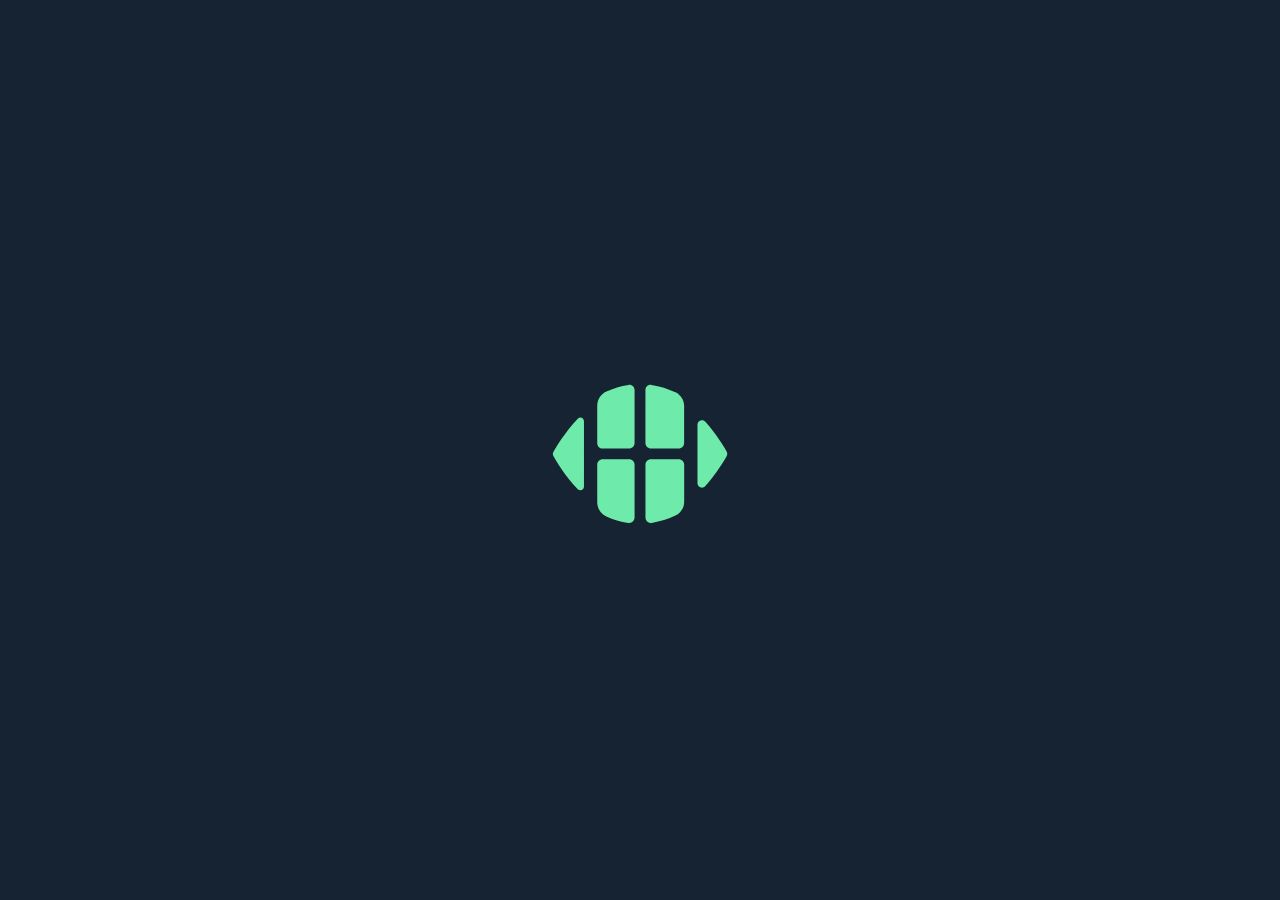
<file: index.html>
<!DOCTYPE html>
<html lang="en" class="darkmode">
<head>
    <meta charset="UTF-8">
    <meta name="viewport" content="width=device-width, initial-scale=1.0">
    <title>Memvis</title>
    <link rel="icon" href="images/memvis-logo-teal.svg" type="image/svg+xml">
    <style>
        :root {
        --base-color: #FAFAFA;
        --base-variant: #FCFDFD;
        --text-color: #191A1B;
        --secondary-text: #555555;
        --primary-color: #EAEAEA;
        }

        .darkmode {
        --base-color: #162332;
        --base-variant: #1c2b3b;
        --text-color: #ffffff;
        --secondary-text: #6decac;
        --primary-color: #24374c;
        --accent-color: #2d435b;
        }

        body, html {
            height: 100%;
            width: 100%;
            margin: 0;
            display: flex;
            justify-content: center;
            align-items: center;
            background-color: var(--base-color);
            transition: opacity 1s ease; 
            opacity: 1;
        }

        img {
            width: 200px; 
        }

        .teal {
        filter: invert(86%) sepia(13%) saturate(1468%) hue-rotate(88deg) brightness(98%) contrast(88%);
        }
    </style>
    <script>
        window.onload = function () {
            setTimeout(function () {
                document.body.style.opacity = 0;

                setTimeout(function () {
                    window.location.href = "main.html";
                }, 1000); 
            }, 1000); 
        }
    </script>
</head>
<body class="darkmode">
    <img src="images/memvis-logo-black.svg" alt="Logo" class="teal">
</body>
</html>
</file>
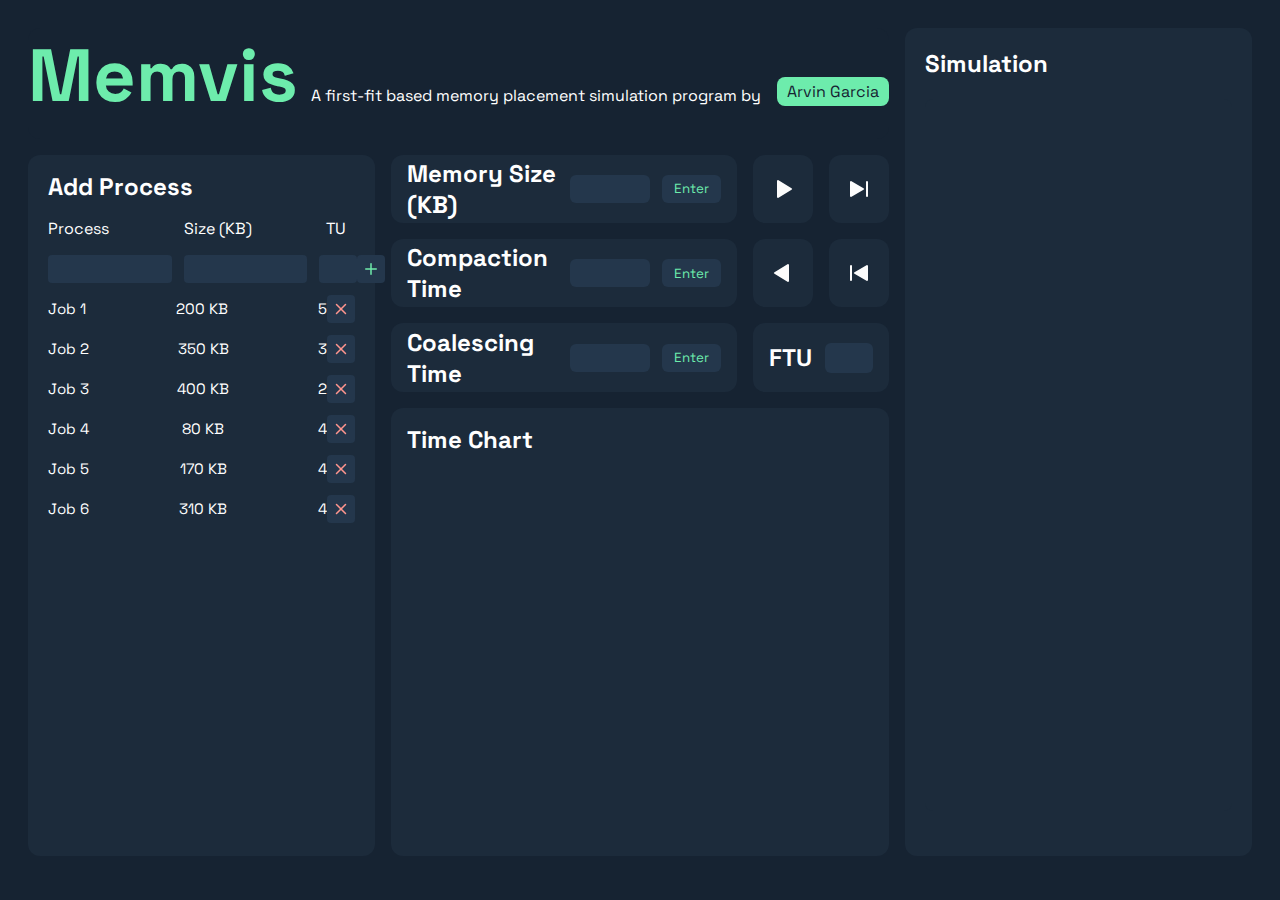
<file: main.html>
<!DOCTYPE html>
  <html lang="en" class="darkmode">
    <head>
      <meta charset="UTF-8">
      <meta name="viewport" content="width=device-width, initial-scale=1.0">
      <title>Memvis</title>
      <link rel="stylesheet" href="styles.css">
      <link rel="preconnect" href="https://fonts.googleapis.com">
      <link rel="preconnect" href="https://fonts.gstatic.com" crossorigin>
      <link href="https://fonts.googleapis.com/css2?family=Space+Grotesk:wght@300..700&display=swap" rel="stylesheet">
      <link rel="icon" href="images/memvis-logo-teal.svg" type="image/svg+xml">
      <script src="script.js" defer></script>
    </head>

    <body class="darkmode">
      <div class="container-main">

        <div class="item memvis-1">
          <h1>Memvis</h1>
          <div class="subheading">
            <p>A first-fit based memory placement simulation program by </p>
            <button class="author" onclick="window.open('https://github.com/ArvsCodes/memvis-memory-simulator')">Arvin Garcia</button>
          </div>
        </div>

        <div class="item addp-2">
          <h2>Add Process</h2>
          <div class="process-labels-container">
            <p>Process</p>
            <p>Size (KB)</p>
            <p>TU</p>
          </div>
          <div class="process-input-container">
            <div class="num-inputs">
              <input type="text" id="processno-input" name="processno-input" class="inpv1"> 
              <input type="number" id="size-input" name="size-input" class="inpv1"> 
              <input type="number" id="tu-input" name="tu-input" class="inpv2"> 
            </div>
            <div class="button-container">
              <button class="add-button"><img src="images/plus.svg" class="add-green"></button>
            </div>
          </div>
          <div class="parent-processes-container">
          </div>
        </div>

        <div class="item mems-3">
          <h2>Memory Size (KB)</h2>
          <div class="container-mems-input">
            <input type="number" id="memory-size" name="memory-size" required> 
            <button>Enter</button>
          </div>
        </div>

        <div class="item comp-4">
          <h2>Compaction Time</h2>
          <div class="container-comp-input">
            <input type="number" id="comp-time" name="comp-time" required> 
            <button>Enter</button>
          </div>  
        </div>

        <div class="item hole-5">
          <h2>Coalescing Time</h2>
          <div class="container-hole-input">
            <input type="number" id="coal-hole" name="coal-hole" required> 
            <button>Enter</button>
          </div> 
        </div>

        <div class="item onef-6">
          <img src="images/player-play.svg" class="turn-white">
        </div>

        <div class="item fullf-7">
          <img src="images/player-skip-forward.svg" class="turn-white">
        </div>

        <div class="item oneb-8 invert-img">
          <img src="images/player-play.svg" class="turn-white">
        </div>

        <div class="item fullb-9 invert-img">
          <img src="images/player-skip-forward.svg" class="turn-white">
        </div>

        <div class="item ftu-10">
          <h2>FTU </h2>
          <div class="ftu-output-container">
            <p class="ftu"></p>
          </div>
        </div>

        <div class="item chart-11">
          <h2>Time Chart</h2>
          <div class="chart-container">

          </div>
        </div>

        <div class="item sim-12">
          <h2>Simulation</h2>
          <div class="simulation-container">

          </div>
        </div>
        
      </div>
    </body>
</html>
</file>
<file: styles.css>
:root {
  --base-color: #FAFAFA;
  --base-variant: #FCFDFD;
  --text-color: #191A1B;
  --secondary-text: #555555;
  --primary-color: #EAEAEA;
}

.darkmode {
  --base-color: #162332;
  --base-variant: #1c2b3b;
  --text-color: #ffffff;
  --secondary-text: #6decac;
  --primary-color: #24374c;
  --accent-color: #2d435b;
}

body {
  padding: 20px 20px 20px 20px;
  background-color: var(--base-color);
  font-family: "Space Grotesk";
}

body {
  opacity: 0;
  transition: opacity 1s ease;
}
body.fade-in {
  opacity: 1;
}

input::-webkit-outer-spin-button,
input::-webkit-inner-spin-button {
  -webkit-appearance: none;
  margin: 0;
}

input:focus{
  outline: none;
}

h2 {
  color: var(--text-color);
}

p {
  color: var(--text-color);
}

button {
  cursor: pointer;
}

.invert-img {
  -webkit-transform: scaleX(-1);
  transform: scaleX(-1);
}

.container-main {
  width: auto;
  height: 92vh;

  display: grid;
  grid-template-rows: repeat(20, 1fr);
  grid-template-columns: repeat(20, 1fr);
  grid-gap: 1em;
}

.item {
  background-color: var(--base-variant);
  border-radius: 12px;

  margin: 0;
  padding: 0;
}

.memvis-1 {
  margin: 0;
  padding: 0;

  grid-row: 1 / 4;
  grid-column: 1 / 15;
  background-color: var(--base-color);
  box-shadow: none;
  border: none;
  border-radius: 12px;

  display: flex;
  justify-content: space-between;
  align-items: baseline;
}

.memvis-1 h1 {
  margin: 0 0 0 0;
  padding: 0;

  font-weight: 700;
  font-size: 74px;
  color: var(--secondary-text);
}

.memvis-1 p {
  margin: 0;
  padding: 0;

  font-size: 16px;
}

.memvis-1 .author {
  margin: 0 0 8px 0;
  padding: 4px 10px;

  font-family: "Space Grotesk";
  font-size: 16px;

  background-color: var(--secondary-text);
  color: var(--base-color);
  border: transparent;
  border-radius: 8px;
  transition: 0.2s;
}

.memvis-1 .author:active {
  opacity: 0.7;
}

.memvis-1 .subheading {
  gap: 16px;
  display: flex;
  align-items: center;
}

.addp-2 {
  margin: 0;
  padding: 0 20px;

  grid-row: 4 / 21;
  grid-column: 1 / 7;

  display: flex;
  flex-direction: column;
}

.addp-2 h2 {
  margin: 16px 0 0 0;
  padding: 0;
}

.addp-2 .process-labels-container {
  margin: 0;
  padding: 0;

  display: flex;
  justify-content: space-between;
  max-width: 298px;
}

.addp-2 .process-input-container {
  margin: 0 0 6px 0;
  padding: 0;

  display: flex;
  justify-content: space-between;
  gap: 0px;
}

.num-inputs {
  margin: 0;
  padding: 0;

  display: flex;
  gap: 12px;
  width: 309px;
}

.button-container {
  margin: 0;
  padding: 0;

  display: flex;
  gap: 12px;
}

.addp-2 .process-input-container input {
  margin: 0;
  padding: 0 10px;
  background-color: var(--primary-color);
  border: transparent;
  border-radius: 4px;
  font-family: "Space Grotesk";
  font-size: 15px;
  color:var(--secondary-text);
}

.inpv1 {
  min-width: 40px;
}

.inpv2 {
  max-width: 18px;
  min-height: 28px;
  text-align: center;
}

.addp-2 .process-input-container button {
  margin: 0;
  padding: 0;

  min-width: 28px;
  min-height: 28px;

  border: transparent;
  border-radius: 4px;
  background-color: var(--primary-color);

  display: flex;
  justify-content: center;
  align-items: center;
}

.addp-2 .del-button {
  background-color: var(--primary-color);
}

.add-green {
  width: 18px;
  filter: invert(86%) sepia(13%) saturate(1468%) hue-rotate(88deg) brightness(98%) contrast(88%);
}

.del-red {
  width: 18px;
  filter: invert(92%) sepia(11%) saturate(7485%) hue-rotate(299deg) brightness(95%) contrast(113%);
}

.edit-yellow {
  width: 16px;
  filter: invert(95%) sepia(82%) saturate(471%) hue-rotate(10deg) brightness(98%) contrast(106%);
}

.turn-white {
  filter: invert(100%) sepia(7%) saturate(271%) hue-rotate(93deg) brightness(101%) contrast(98%);
}

.processes-container {
  margin: 0;
  padding: 0;

  height: 40px;
  display: flex;
  justify-content: space-between;
  align-items: center;
  gap: 0px;
}

.user-inputs {
  margin: 0;
  padding: 0;

  display: flex;
  justify-content: space-between;
  width: 295px;

  font-size: 15px;
}

.edit-del-container {
  margin: 0;
  padding: 0;

  display: flex;
  gap: 12px;
  align-items: center;
  justify-content: center;
}

.edit-del-container button {
  margin: 0;
  padding: 0;

  min-width: 28px;
  min-height: 28px;

  background-color: var(--text-color);
  border: transparent;
  border-radius: 4px;

  display: flex;
  justify-content: center;
  align-items: center;
}

.mems-3 {
  margin: 0;
  padding: 0 16px;

  grid-row: 4 / 6;
  grid-column: 7 / 13;

  display: flex;
  align-items: center;
  justify-content: space-between;
}

.mems-3 .container-mems-input {
  display: flex;
  gap: 12px;
}

.mems-3 input {
  margin: 0;
  padding: 0 10px;
  min-height: 28px;
  max-width: 60px;

  font-family: "Space Grotesk";
  font-size: 15px;
  color: var(--secondary-text);
  background-color: var(--primary-color);
  border: transparent;
  border-radius: 6px;
}

.mems-3 button {
  margin: 0;
  padding: 4px 12px;

  background-color: var(--primary-color);
  color: var(--secondary-text);
  font-family: "Space Grotesk";
  border: transparent;
  border-radius: 6px;
  transition: 0.2s;
}

.mems-3 button:hover {
  background-color: var(--secondary-text);
  color: var(--base-variant);
}

.mems-3 button:active {
  opacity: 0.6;
}

.comp-4 {
  margin: 0;
  padding: 0 16px;

  grid-row: 6 / 8;
  grid-column: 7 / 13;

  display: flex;
  align-items: center;
  justify-content: space-between;
}

.comp-4 .container-comp-input {
  display: flex;
  gap: 12px;
}

.comp-4 input {
  margin: 0;
  padding: 0 10px;
  min-height: 28px;
  max-width: 60px;

  font-family: "Space Grotesk";
  font-size: 15px;
  color: var(--secondary-text);
  background-color: var(--primary-color);
  border: transparent;
  border-radius: 6px;
}

.comp-4 button {
  margin: 0;
  padding: 4px 12px;

  background-color: var(--primary-color);
  color: var(--secondary-text);
  font-family: "Space Grotesk";
  border: transparent;
  border-radius: 6px;
  transition: 0.2s;
}

.comp-4 button:hover {
  background-color: var(--secondary-text);
  color: var(--base-variant);
}

.comp-4 button:active {
  opacity: 0.6;
}

.hole-5 {
  margin: 0;
  padding: 0 16px;

  grid-row: 8 / 10;
  grid-column: 7 / 13;

  display: flex;
  align-items: center;
  justify-content: space-between;
}

.hole-5 .container-hole-input {
  display: flex;
  gap: 12px;
}

.hole-5 input {
  margin: 0;
  padding: 0 10px;
  min-height: 28px;
  max-width: 60px;

  font-family: "Space Grotesk";
  font-size: 15px;
  color: var(--secondary-text);
  background-color: var(--primary-color);
  border: transparent;
  border-radius: 6px;
}

.hole-5 button {
  margin: 0;
  padding: 4px 12px;

  background-color: var(--primary-color);
  color: var(--secondary-text);
  font-family: "Space Grotesk";
  border: transparent;
  border-radius: 6px;
  transition: 0.2s;
}

.hole-5 button:hover {
  background-color: var(--secondary-text);
  color: var(--base-variant);
}

.hole-5 button:active {
  opacity: 0.6;
}

.onef-6 {
  min-width: 60px;
  min-height: 60px;

  grid-row: 4 / 6;
  grid-column: 13 / 14;

  display: flex;
  justify-content: center;
  align-items: center;

  cursor:pointer;
  transition: 0.6s, opacity 0.2s;
}

.onef-6:hover {
  background-color: var(--base-variant);
}

.onef-6 img {
  transition: filter 0.6s;
}

.onef-6:hover img {
  filter: invert(86%) sepia(13%) saturate(1468%) hue-rotate(88deg) brightness(98%) contrast(88%);
}

.onef-6:active {
  opacity: 0.6;
}

.fullf-7 {
  min-width: 60px;
  min-height: 60px;

  grid-row: 4 / 6;
  grid-column: 14 / 15;

  display: flex;
  justify-content: center;
  align-items: center;

  cursor:pointer;
  transition: 0.6s, opacity 0.2s;
}

.fullf-7:hover {
  background-color: var(--base-variant);
}

.fullf-7 img {
  transition: filter 0.6s;
}

.fullf-7:hover img {
  filter: invert(86%) sepia(13%) saturate(1468%) hue-rotate(88deg) brightness(98%) contrast(88%);
}

.fullf-7.active {
  background-color: var(--base-variant);
}

.fullf-7.active img {
  filter: invert(86%) sepia(13%) saturate(1468%) hue-rotate(88deg) brightness(98%) contrast(88%);
  transition: filter 0.6s;
}

.oneb-8 {
  min-width: 60px;
  min-height: 60px;

  grid-row: 6 / 8;
  grid-column: 13 / 14; 

  display: flex;
  justify-content: center;
  align-items: center;

  cursor:pointer;
  transition: 0.6s, opacity 0.2s;
}

.oneb-8:hover {
  background-color: var(--base-variant);
}

.oneb-8:active {
  opacity: 0.6;
}

.oneb-8 img {
  transition: filter 0.6s;
}

.oneb-8:hover img {
  filter: invert(86%) sepia(13%) saturate(1468%) hue-rotate(88deg) brightness(98%) contrast(88%);
}

.fullb-9 {
  min-width: 60px;
  min-height: 60px;

  grid-row: 6 / 8;
  grid-column: 14 / 15;

  display: flex;
  justify-content: center;
  align-items: center;

  cursor:pointer;
  transition: 0.6s;
}

.fullb-9:hover {
  background-color: var(--base-variant);
}

.fullb-9 img {
  transition: filter 0.6s;
}

.fullb-9:hover img {
  filter: invert(86%) sepia(13%) saturate(1468%) hue-rotate(88deg) brightness(98%) contrast(88%);
}

.fullb-9.active {
  background-color: var(--base-variant);
}

.fullb-9.active img {
  filter: invert(86%) sepia(13%) saturate(1468%) hue-rotate(88deg) brightness(98%) contrast(88%);
  transition: filter 0.6s;
}

.ftu-10 {
  min-height: 60px;
  margin: 0;
  padding: 0 16px;

  grid-row: 8 / 10;
  grid-column: 13 / 15;

  display: flex;
  justify-content: space-between;
  align-items: center;
}

.ftu-10 .ftu-output-container {
  min-width: 48px;
  min-height: 30px;
  display: flex;
  justify-content: center;
  align-items: center;
  background-color: var(--primary-color);
  color: var(--secondary-text);
  border-radius: 6px;
}

.ftu-10 .ftu {
  margin: 0;
  padding: 0;
  color: var(--secondary-text);
  font-size: 15px;
}

.chart-11 {
  margin: 0;
  padding: 0 16px;

  grid-row: 10 / 21;
  grid-column: 7 / 15;
}

.chart-11 .chart-container {
  margin: 0 0 0 9px;
  padding: 0;

  display: flex;
  flex-wrap: wrap;
  height: auto;
}

.chart-11 h2 {
  margin: 16px 0 12px 0;
  padding: 0;
}

.chart-11 .cell-container {
  margin: 0 0 6px 0;
  padding: 0;

  max-height: 50px;
  min-width: 30px;
  text-align: center;
}

.chart-11 .cell-container .tu {
  margin: 4px 0 0 0;
  padding: 0;
  font-size: 10px;
}

.chart-11 .cell {
  margin: 0;
  padding: 0;

  display: flex;
  justify-content: center;
  align-items: center;
  width: 30px;
  height: 30px;
  
  border: 2px solid var(--primary-color);
  background-color: var(--primary-color);
  border-radius: 8px;
}

.chart-11 .cell p {
  color: var(--secondary-text);
}

.chart-11 .time-j {
  color: var(--secondary-text);
}

.chart-11 .cell-ch {
  background-color: #90dbf4;
  border-color: #90dbf4;
}

.chart-11 .cell-ch p {
  color: var(--base-color);
}

.chart-11 .time-ch {
  color: #90dbf4;
}

.chart-11 .cell-sc {
  background-color: #a3c4f3;
  border-color: #a3c4f3;
}

.chart-11 .cell-sc p {
  color: var(--base-color);
}

.chart-11 .time-sc {
  color: #a3c4f3;
}

.chart-11 .cell-na {
  background-color: #cfbaf0;
  border-color: #cfbaf0;
}

.chart-11 .cell-na p {
  color: var(--base-color);
}

.chart-11 .time-na {
  color: #cfbaf0;
}

.sim-12 {
  margin: 0;
  padding: 0 20px;

  grid-row: 1 / 21;
  grid-column: 15 / 21;
}

.sim-12 .simulation-container {
  margin: 0;
  padding: 0;

  display: flex;
  flex-direction: column;
  justify-content: flex-start;
  align-items: flex-start;
  height: 86%;
  gap: 6px;

  text-align: center;
  background-color: var(--base-variant);
  border-radius: 8px;
}

.memory-div {
  margin: 0;
  padding: 0;
  display: flex;
  justify-content: center;
  align-items: center;
  width: 100%;
  height: 100%;
  background-color: var(--primary-color);
  color: var(--text-color);
  font-size: 15px;
  font-weight: 500;
  border-radius: 8px;
  text-align: center;
}

.process-block {
  margin: 0;
  padding: 0;
  width: 100%;
  height: 0;
  border-radius: 8px;
  font-size: 15px;
  font-weight: 500;
  color: var(--base-variant);

  display: flex;
  justify-content: center;
  align-items: center;
  text-align: center;
}

.hole {
  margin: 0;
  padding: 0;
  width: 100%;
  border-radius: 8px;
  font-size: 15px;

  display: flex;
  justify-content: center;
  align-items: center;
  text-align: center;
}
</file>
